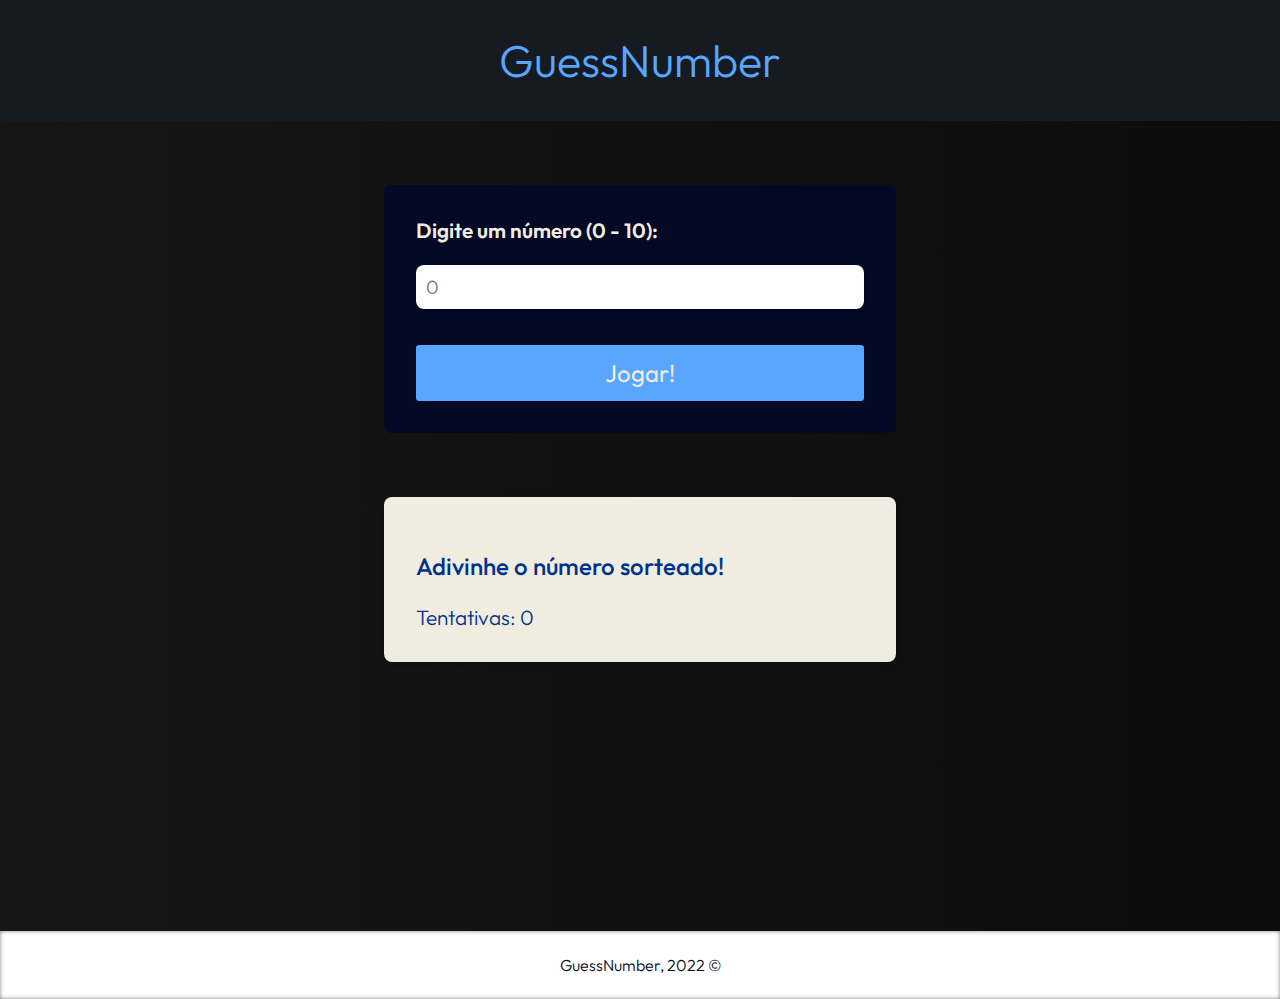
<file: GuessNumber/index.html>
<!DOCTYPE html>
<html lang="pt-br">
<!-- Projeto feito por Cássio Silva -->

<head>
    <meta charset="UTF-8">
    <meta name="viewport" content="width=device-width, initial-scale=1.0">
    <title>GuessNumber</title>
    <link rel="stylesheet" href="./css/styles.css">
    <script src="./js/index.js" defer></script>

    <link rel="preconnect" href="https://fonts.googleapis.com">
    <link rel="preconnect" href="https://fonts.gstatic.com" crossorigin>
    <link href="https://fonts.googleapis.com/css2?family=Outfit:wght@300;400;500&display=swap" rel="stylesheet">
</head>

<body>
    <header>
        <!--isso aqui é como se fosse adc um link para uma página externa-->
        <a href="#">
            <h1>GuessNumber</h1>
        </a>
    </header>

    <main class="container">
        <form id="form">
            <label for="kick">Digite um número (0 - 10):</label>
            <input type="number" id="kick" max="10" placeholder="0">

            <button type="submit">Jogar!</button>
        </form>

        <section class="result-box" id="result">
            <h2 id="status">Adivinhe o número sorteado!</h2>
            <span id="attempt">Tentativas: 0</span>
        </section>

        <button id="btnRestart" onclick="restart()">Jogar de novo!</button>
    </main>

    <footer>
        <p>GuessNumber, 2022 &copy;</p>
    </footer>
</body>

</html>
</file>
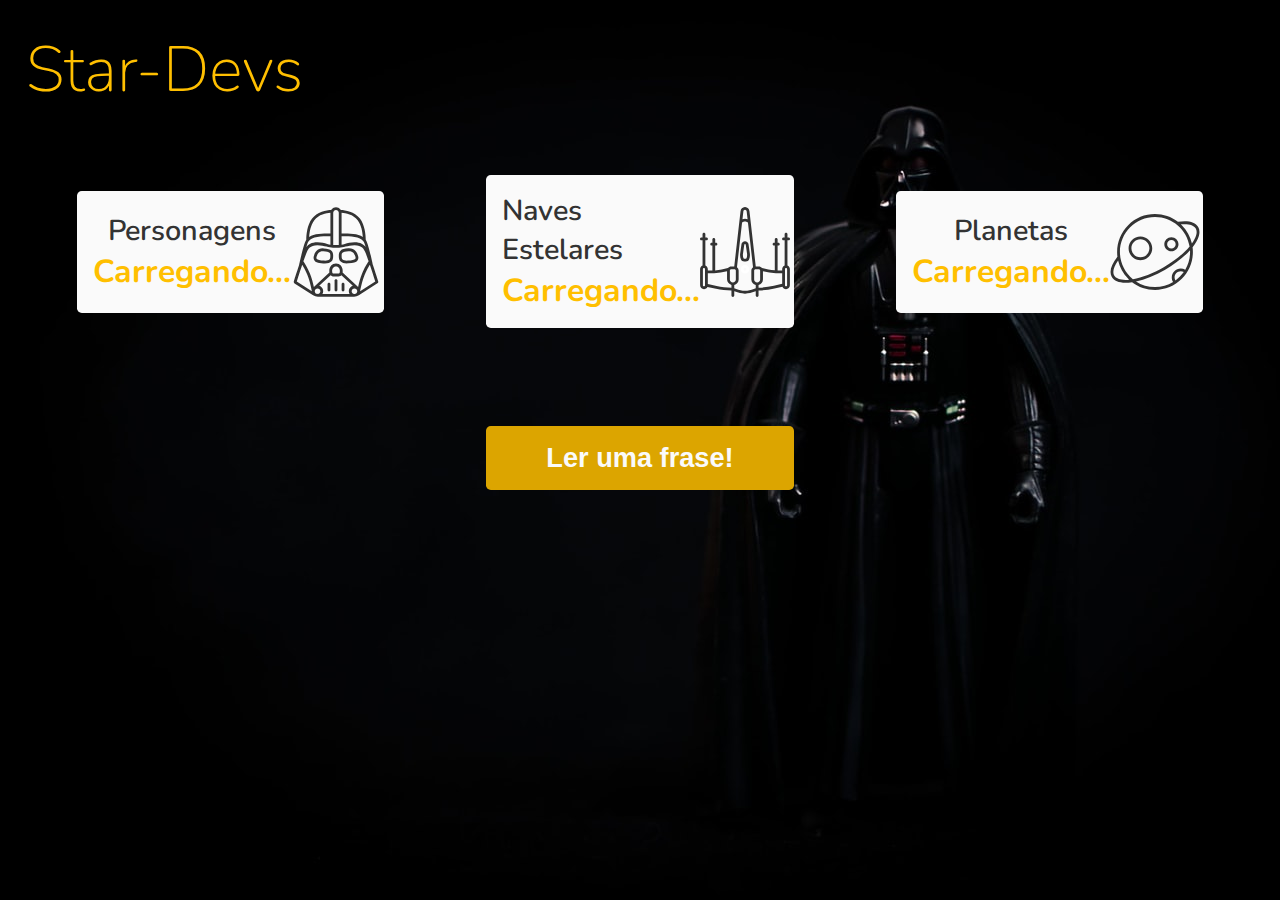
<file: StarDevs/index.html>
<!DOCTYPE html>
<html lang="pt-br">
<!--Projeto realizado por Cássio Silva-->

<head>
  <meta charset="UTF-8">
  <meta name="viewport" content="width=device-width, initial-scale=1.0">
  <title>Star-Devs</title>
  <!-- CSS -->
  <link rel="stylesheet" href="./css/styles.css">
  <!-- JS -->
  <script src="./js/index.js" defer></script>
  <!-- Fonts -->
  <link rel="preconnect" href="https://fonts.gstatic.com">
  <link href="https://fonts.googleapis.com/css2?family=Nunito:wght@200;600;700&display=swap" rel="stylesheet">
</head>

<body>
  <header>
    <h1>Star-Devs</h1>
  </header>

  <main>
    <section class="cards-main">
      <div class="card-container">
        <div class="card-main">
          <span>Personagens</span>
          <h2 id="persons">Carregando...</h2>
        </div>
        <img src="./img/darth.svg" alt="Imagem Personagens">
      </div>

      <div class="card-container">
        <div class="card-main">
          <span>Naves Estelares</span>
          <h2 id="starships">Carregando...</h2>
        </div>
        <img src="./img/starship.svg" alt="Imagem Naves Estalares">
      </div>

      <div class="card-container">
        <div class="card-main">
          <span>Planetas</span>
          <h2 id="planets">Carregando...</h2>
        </div>
        <img src="./img/planet.svg" alt="Imagem Planetas">
      </div>
    </section>

    <section class="phrases-container">
      <button id="btn-phrases" onclick="loadPhrase()">Ler uma frase!</button>
      <p id="phrase"></p>
    </section>
  </main>

</body>

</html>
</file>
<file: GuessNumber/css/styles.css>
/* Global ================== */

:root {
    /*criando variáveis para armazenar cores*/
    --white: #f0ece0;
    --blue-github: #58a6ff;
    --blue: #040925;
    --light-github-black: #161b22;
}

* {
    margin: 0;
    padding: 0;
    box-sizing: border-box;
    font-family: 'Outfit', sans-serif;
    text-decoration: none;
}


/* Header ============= */

header {
    width: 100%;
    text-align: center;
    padding: 2rem;
    box-shadow: 0px 2px 4px 2px rgba(0, 0, 0, 0.5);
    background-color: var(--light-github-black);
}

header a h1 {
    color: var(--blue-github);
    font-size: 2.8rem;
    font-weight: 300;
}


/* Container =============== */

.container {
    width: 100%;
    height: 90vh;
    display: flex;
    flex-direction: column;
    align-items: center;
    justify-content: flex-start;
    background: linear-gradient(to right, rgb(22, 22, 22), rgb(17, 17, 17), rgb(12, 12, 12));
}


/* Form =========== */

.container form {
    background: var(--blue);
    display: flex;
    flex-direction: column;
    width: 40%;
    padding: 2rem;
    margin-top: 5%;
    border-radius: 0.5rem;
}

.container form label {
    color: var(--white);
    font-size: 1.3rem;
    font-weight: 600;
}

.container form input {
    border: 0;
    outline: 0;
    margin: 5% 0px;
    padding: 10px;
    font-size: 1.2rem;
    font-weight: 300;
    border-radius: 0.5rem;
    box-shadow: 2px 2px 2px 1px rgba(0, 0, 0, 0.1);
}

.container form input:focus {
    box-shadow: inset 1px 2px 4px 2px rgba(0, 0, 0, 0.5);
}

.container form button {
    cursor: pointer;
    margin-top: 3%;
    border: 0;
    outline: 0;
    padding: 0.8rem;
    border-radius: 0.2rem;
    font-size: 1.5rem;
    font-weight: 400;
    background: var(--blue-github);
    color: var(--white);
    transition: 0.3s ease-in-out;
}

.container form button:hover {
    color: var(--blue-github);
    background: var(--white);
}


/* Section ========== */

.container .result-box {
    margin-top: 5%;
    background: var(--white);
    width: 40%;
    padding: 2rem;
    border-radius: 0.5rem;
    box-shadow: 1px 1px 5px 0px rgba(0, 0, 0, 0.2);
    color: #00348a;
}

.container .result-box h2 {
    font-weight: 500;
    font-size: 1.5rem;
    margin: 5% 0%;
}

.container .result-box span {
    font-size: 1.3rem;
    font-weight: 300;
}


/* Btn jogar de novo =============*/

.container #btnRestart {
    cursor: pointer;
    border: 0;
    outline: 0;
    background: var(--white);
    color: var(--blue-github);
    padding: 1rem;
    margin-top: 3%;
    font-size: 1.3rem;
    border-radius: 0.3rem;
    box-shadow: 1px 1px 5px 0px rgba(0, 0, 0, 0.3);
    transition: 0.2s ease-in-out;
    display: none;
}

.container #btnRestart:hover {
    background: var(--blue-github);
    color: var(--white);
}

footer {
    padding: 1.5rem;
    text-align: center;
    box-shadow: inset 0px 0px 4px 0px rgba(0, 0, 0, 0.5);
}

footer p {
    color: var(--blue);
    font-size: 1rem;
    font-weight: 300;
}
</file>
<file: StarDevs/css/styles.css>
/* Global ================ */
:root {
  --yellow: #DCA500;
  --yellow-light: #FFBF00;
  --grey: #333;
  --white: #fafafa;
}

* {
  margin: 0;
  padding: 0;
  box-sizing: border-box;
}

body {
  background: url('../img/bg.jpg');
  padding: 2%;
}

/* Texts ================ */
h1, h2, span, p {
  font-family: 'Nunito', sans-serif;
  color: var(--white);
}

/* Header ================ */
header h1 {
  color: var(--yellow-light);
  font-weight: 200;
  font-size: 4em;
}

/* Cards ================ */
main .cards-main {
  display: flex;
  align-items: center;
  justify-content: space-around;

  margin-top: 5%;
}

main .cards-main .card-container {
  width: 25%;
  background-color: var(--white);
  padding: 1rem;
  border-radius: 0.3rem;
  cursor: pointer;

  display: flex;
  align-items: center;
  justify-content: space-between;

  transition: 0.3s ease-in-out;
}

main .cards-main .card-container:hover {
  margin-top: -3%;
  border-radius: 1rem;
  box-shadow: 0px 0px 5px 3px #999;
}

main .cards-main .card-container .card-main {
  display: flex;
  flex-direction: column;
  align-items: center;
  justify-content: center;
}

main .cards-main .card-container .card-main span {
  color: var(--grey);
  font-size: 1.8em;
  font-weight: 600;
}

main .cards-main .card-container .card-main h2 {
  color: var(--yellow-light);
  font-size: 2em;
}


/* Phrases ================ */
main .phrases-container {
  width: 100%;
  margin-top: 8%;

  display: flex;
  flex-direction: column;
  align-items: center; 
}

main .phrases-container button {
  width: 25%;
  border: none;
  outline: none;
  padding: 1rem;
  border-radius: 0.3rem;
  cursor: pointer;

  font-size: 1.7em;
  font-weight: 600;

  background-color: var(--yellow);
  color: var(--white);

  transition: 0.3s ease-in-out;
}

main .phrases-container button:hover {
  border-radius: 2rem;
  color: var(--yellow);
  background-color: var(--white);
}

main .phrases-container p {
  text-align: center;
  width: 75%;
  font-size: 2em;
  font-weight: 700;
  margin-top: 4%;

  transition: 0.1s ease-in;
}

main .phrases-container p:hover {
  opacity: 0.7;
}
</file>
